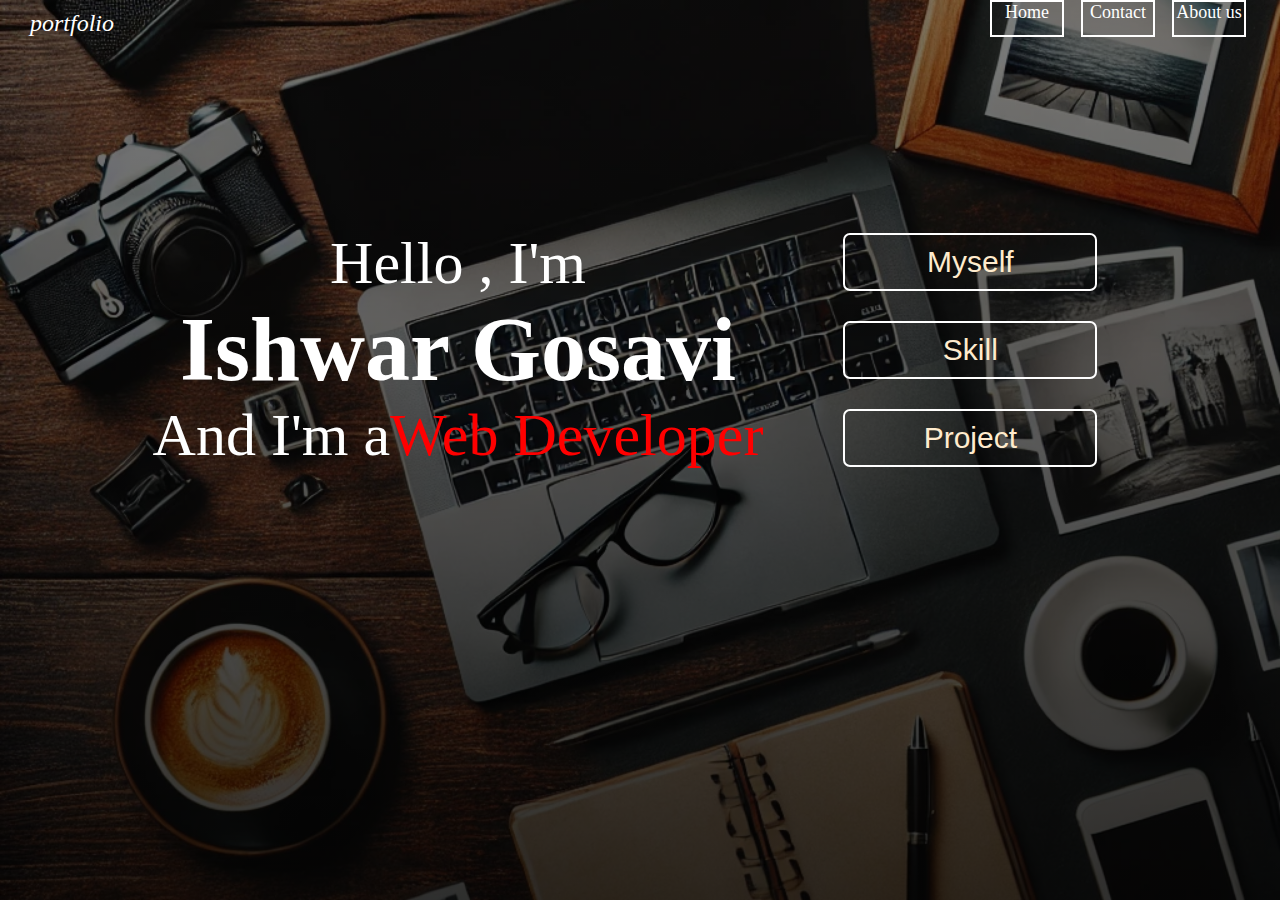
<file: index.html>
<!DOCTYPE html>
<html lang="en">
<head>
    <meta charset="UTF-8">
    <meta name="viewport" content="width=device-width, initial-scale=1.0">
    <title>portfolio</title>
    <link rel="stylesheet" href="style.css">
</head>
<body></header>
        <div class="root">
            <div class="navbar">
                <div class="info">
                   <i>portfolio</i>
                </div>
                <div class="info1">
                   <p>Home</p>
                   <p>Contact</p>
                   <p>About us</p>
                </div>
            </div>
           <div class="mainandbutton">

            <span class="mainsection">
                <p>Hello , I'm</p>
                <h1>Ishwar Gosavi</h1>
                <div class="bold">
                    <div class="one">
                 <p>And I'm a </p>
                    </div>
                    <div class="two">
                 <p> Web Developer</p>
                    </div>
                </div>
            </span>

                <div class="buttons">
                    <a href="myself.html" >Myself</a>
                    <a href="skil.html">Skill</a>
                    <a href="project.html">Project</a>
                </div>
            </div>  
    



        </div>
        <header>
</body>
</html>
</file>
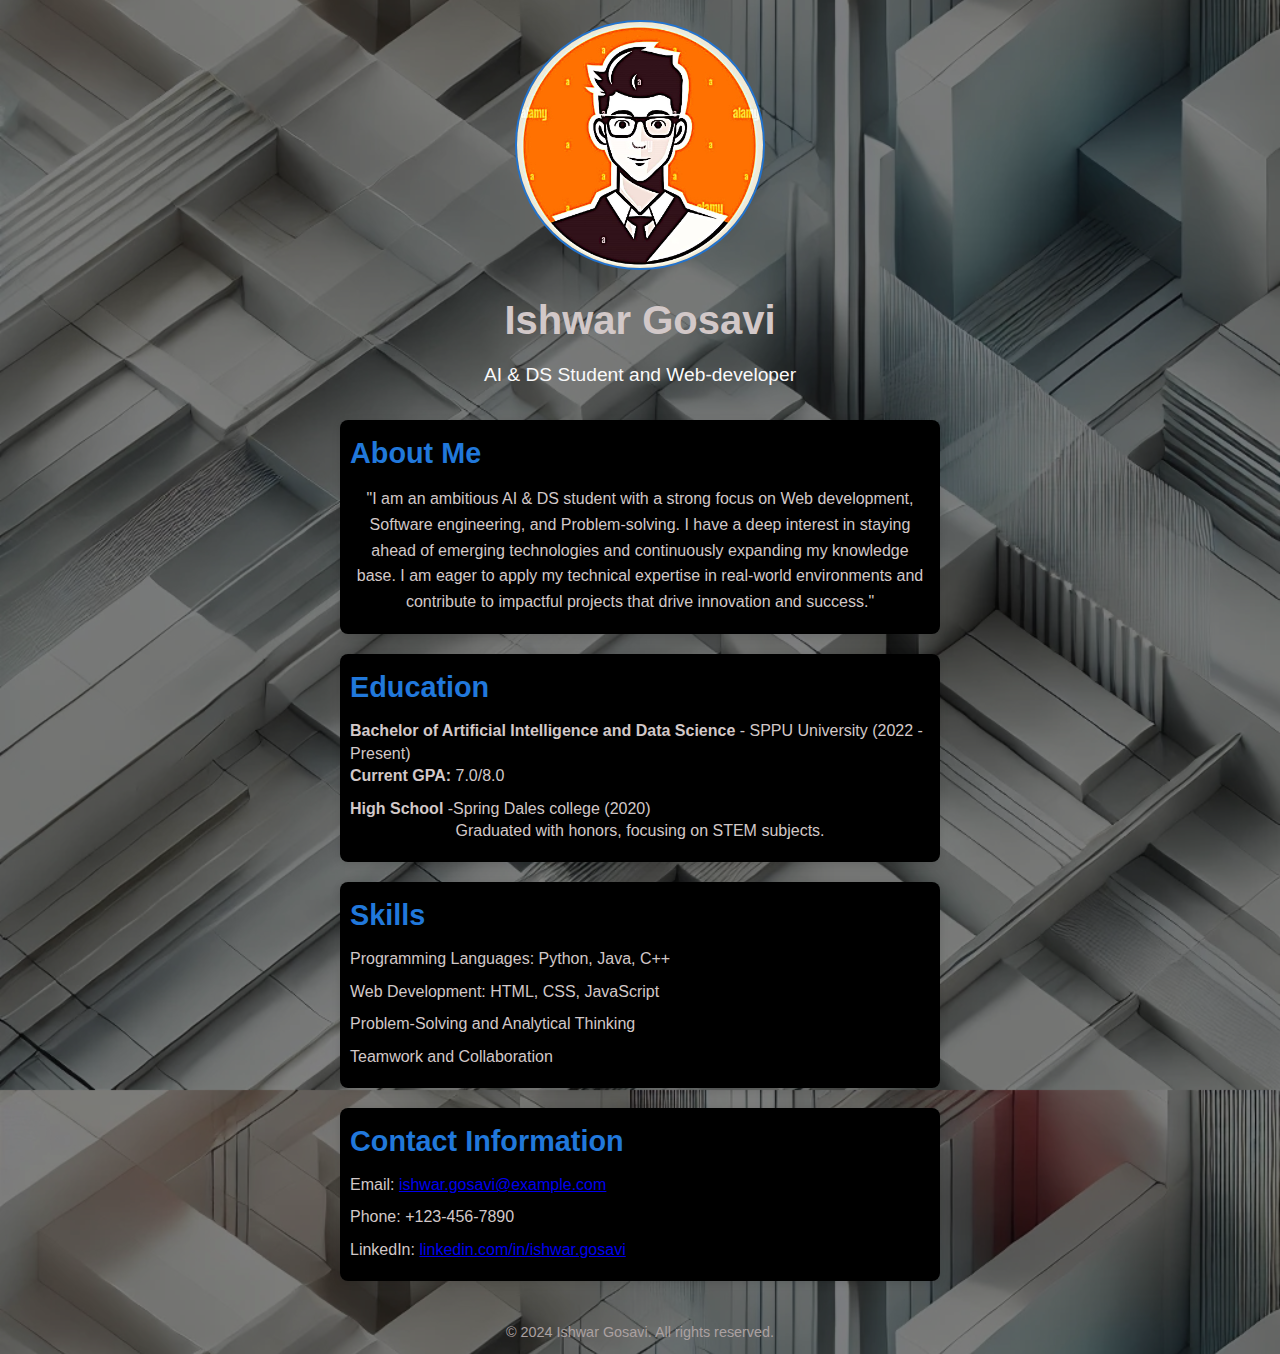
<file: myself.html>
<!DOCTYPE html>
<html lang="en">
<head>
    <meta charset="UTF-8">
    <meta http-equiv="X-UA-Compatible" content="IE=edge">
    <meta name="viewport" content="width=device-width, initial-scale=1.0">
    <title>Student Profile</title>
    <link rel="stylesheet" href="mstyle.css">
</head>
<body>
    <header>
        <div class="profile-picture">
            <img src="profile icon.jpg" alt="Student Photo">
        </div>
        <h1>Ishwar Gosavi</h1>
        <p class="title">AI & DS Student and Web-developer</p>
    </header>

    <section class="about">
        <h2>About Me</h2>
        <p>"I am an ambitious AI & DS student with a strong focus on Web development, Software engineering, and Problem-solving. I have a deep interest in staying ahead of emerging technologies and continuously expanding my knowledge base. I am eager to apply my technical expertise in real-world environments and contribute to impactful projects that drive innovation and success."
        </p>
    </section>

    <section class="education">
        <h2>Education</h2>
        <ul>
            <li>
                <strong>Bachelor of Artificial Intelligence and Data Science</strong> - SPPU University (2022 - Present)<br>
               
                <item><b>Current GPA:</b> 7.0/8.0</item>
            </li>
            <li>
                <strong>High School </strong> -Spring Dales college (2020)
                <p>Graduated with honors, focusing on STEM subjects.</p>
            </li>
        </ul>
    </section>

    <section class="skills">
        <h2>Skills</h2>
        <ul>
            <li>Programming Languages: Python, Java, C++</li>
            <li>Web Development: HTML, CSS, JavaScript</li>
            <li>Problem-Solving and Analytical Thinking</li>
            <li>Teamwork and Collaboration</li>
        </ul>
    </section>

    <section class="contact">
        <h2>Contact Information</h2>
        <ul>
            <li>Email: <a href="mailto:ishwar.gosavi@example.com">ishwar.gosavi@example.com</a></li>
            <li>Phone: +123-456-7890</li>
            <li>LinkedIn: <a href="https://www.linkedin.com/in/ishwar.gosavi" target="_blank">linkedin.com/in/ishwar.gosavi</a></li>
        </ul>
    </section>

    <footer>
        <p>© 2024 Ishwar Gosavi. All rights reserved.</p>
    </footer>
</body>
</html>
</file>
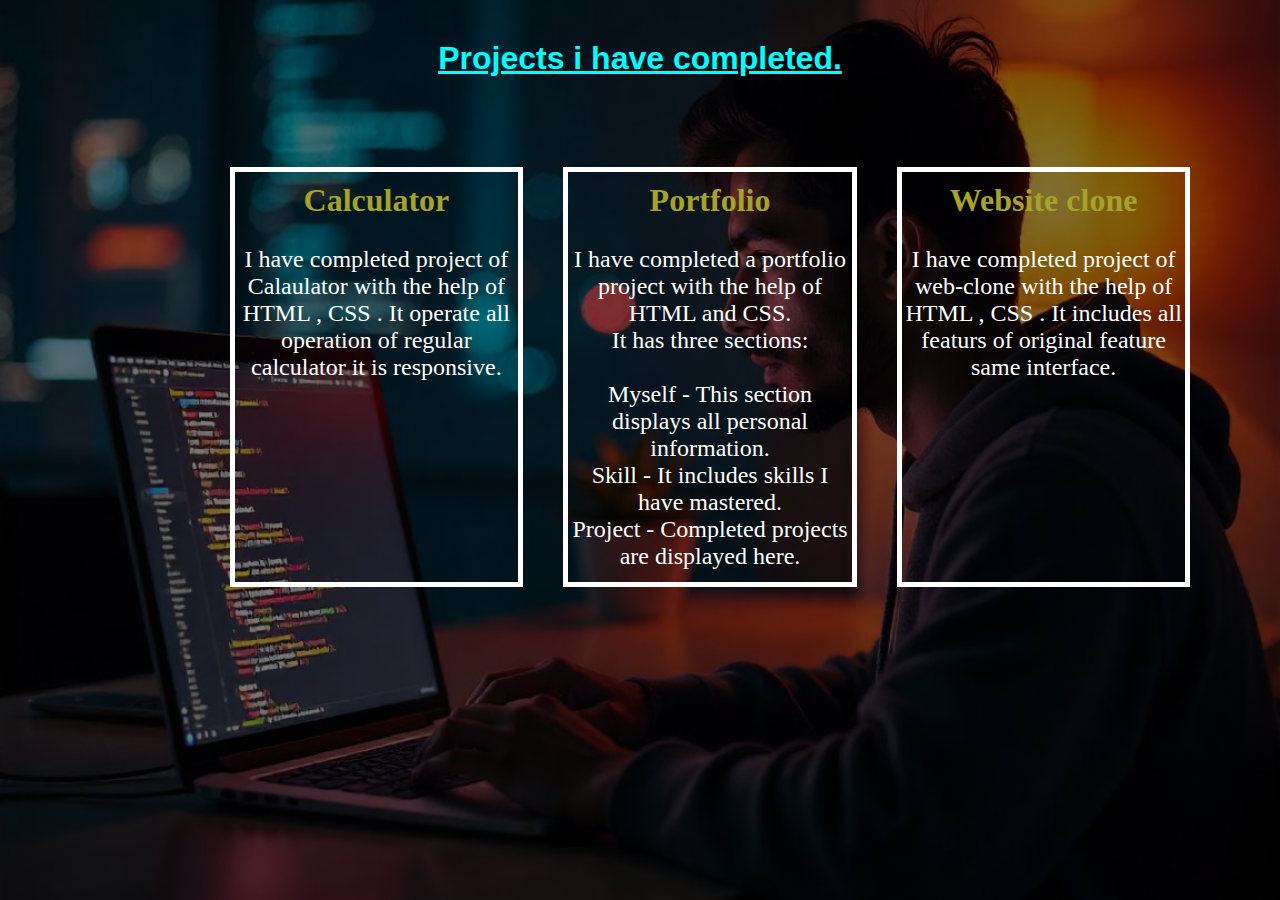
<file: project.html>
<!DOCTYPE html>
<html lang="en">
<head>
    <meta charset="UTF-8">
    <meta name="viewport" content="width=device-width, initial-scale=1.0">
    <title>project</title>
    <link rel="stylesheet" href="pstyle.css">
</head>
<body>
    <div class="main">
      <div class="text">
        <h1>Projects i have completed.</h1>
      </div>
        <div class="allcont">
            <div>
                <b style="color: rgb(165, 163, 42) ;">Calculator</b>
            <br>
            <br>
            <p>I have completed project of Calaulator with the help of HTML , CSS . It operate all operation of regular calculator it is responsive.
            </p>
            </div>
            <div>
                <b style="color: rgb(165, 163, 42) ;">Portfolio</b>
                <br>
                <br>
                    <p>I have completed a portfolio project with the help of HTML and CSS. <br>It has three sections:</p>
                     <br>
                    <ul>
                      <li class="list">Myself - This section displays all personal information.</li>
                      <li class="list">Skill - It includes skills I have mastered.</li>
                      <li class="list">Project - Completed projects are displayed here.</li>
                    </ul>
                </div>
           <div>
            <b style="color:  rgb(165, 163, 42) ;">Website clone</b>
            <br>
            <br>
            <p>I have completed project of web-clone with the help of HTML , CSS . It includes all featurs of original feature same interface.
            </p>
           </div>
        </div>

    </div>
</body>
</html>
</file>
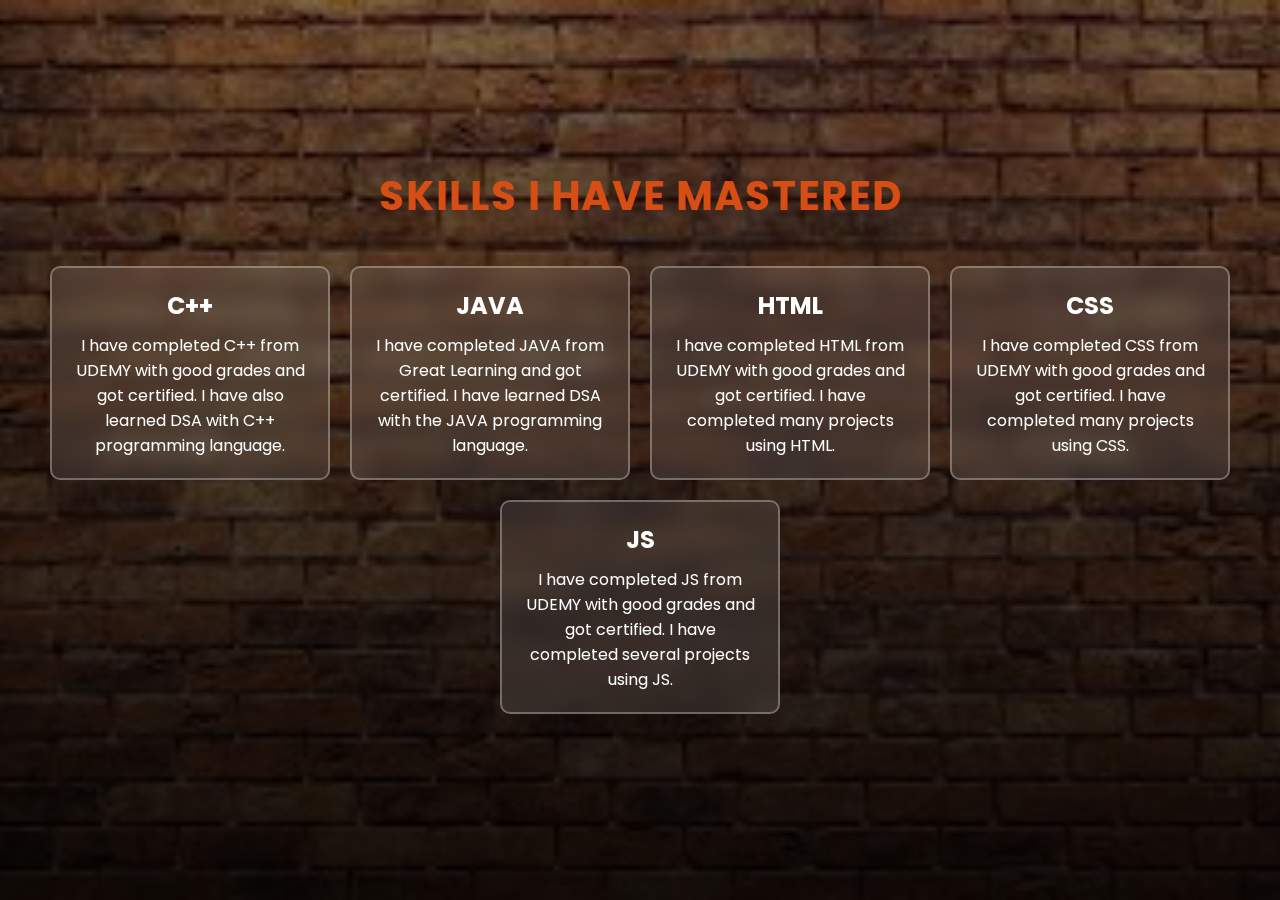
<file: skil.html>
<!DOCTYPE html>
<html lang="en">
<head>
    <meta charset="UTF-8">
    <meta name="viewport" content="width=device-width, initial-scale=1.0">
    <title>Skills</title>
    <link rel="stylesheet" href="sstyle.css">
    <link href="https://fonts.googleapis.com/css2?family=Poppins:wght@300;500;700&display=swap" rel="stylesheet">
</head>
<body>
    <div class="main">
        <div class="text">
            <h1>Skills I Have Mastered</h1>
        </div>
        <div class="allcont">
            <div class="skill-card">
                <b>C++</b>
                <p>I have completed C++ from UDEMY with good grades and got certified. I have also learned DSA with C++ programming language.</p>
            </div>
            <div class="skill-card">
                <b>JAVA</b>
                <p>I have completed JAVA from Great Learning and got certified. I have learned DSA with the JAVA programming language.</p>
            </div>
            <div class="skill-card">
                <b>HTML</b>
                <p>I have completed HTML from UDEMY with good grades and got certified. I have completed many projects using HTML.</p>
            </div>
            <div class="skill-card">
                <b>CSS</b>
                <p>I have completed CSS from UDEMY with good grades and got certified. I have completed many projects using CSS.</p>
            </div>
            <div class="skill-card">
                <b>JS</b>
                <p>I have completed JS from UDEMY with good grades and got certified. I have completed several projects using JS.</p>
            </div>
        </div>
    </div>
</body>
</html>
</file>
<file: style.css>
*{
    margin: 0;
    padding: 0;
}

.root{
    background:linear-gradient(rgba(0,0,0,0.5),rgba(0,0,0,0.8)),url(1726f010-cc34-4565-9088-47f4610f11c1.webp);
    background-size: cover;
    background-position: center;
    height: 100vh;
    width: 100vw;
}

.navbar{
    display: flex;
}

.info{
    padding-left: 30px;
    padding-top: 10px;
    width: 75%;
    font-size: x-large;
    color: white;
}

.info1{
    width: 20%;
    font-size: large;
    display: flex;
    justify-content: space-between;
    color: white;
}

.info1 p{
    width: 70px;
    border: 2px solid white;
    text-align: center;
}

.mainsection{
    padding-top: 15%;
    padding-right: 50px;
    color: white;
    justify-content: center;
    text-align: center;
}
.mainsection p{
    font-size: 60px;
}
.mainsection h1{
    font-size: 90px;
}
.bold{
    display: flex;
    justify-content: center;
    text-align: center;
}
.two{
    color: red;
}

.buttons{
    padding-top: 13%;
    margin: 30px;
    justify-content: space-evenly;
}
.buttons a{
    margin-bottom: 30px;
    padding-top: 10px;
    width: 250px;
    font-family:Verdana, Geneva, Tahoma, sans-serif;
    text-align: center;
    font-size: 30px;
    text-transform: capitalize;
    text-decoration: double;
    display: flex;
    flex-direction: column;
    color: blanchedalmond;
    border: 2px solid rgb(255, 255, 255);
    border-radius: 7px;
    padding-bottom: 10px;
}

.buttons a:hover{
    background-color: rgb(217, 54, 54);
}

.mainandbutton{
    display: flex;
    justify-content: center;
    flex-direction: row;

}
</file>
<file: mstyle.css>
* {
    margin: 0;
    padding: 0;
    box-sizing: border-box;
    font-family: Arial, sans-serif;
}

body {
    background-image:linear-gradient(rgb(0,0,0,0.5),rgba(0,0,0,0.5)),url(profileback.jpg);
    height: 100vh;
    width: 100vw;
    background-position: center;
    background-size: cover ;
    color: rgb(210, 200, 200);
    line-height: 1.6;
    display: flex;
    flex-direction: column;
    align-items: center;
    padding: 20px;
}

/* Header */
header {
    text-align: center;
    margin-bottom: 20px;
}

.profile-picture img {
    border-radius: 50%;
    width: 250px;
    height: 250px;
    object-fit: cover auto;
    margin-bottom: 10px;
    border: 2px solid #2273cf;
}

h1 {
    font-size: 2.5em;
    margin-bottom: 0.2em;
}

.title {
    color: #f9f9fa;
    font-size: 1.2em;
}

/* Section Styles */
section {
    width: 80%;
    max-width: 600px;
    margin-bottom: 20px;
    padding: 10px;
    background: #000000;
    border-radius: 8px;
    box-shadow: 0 2px 8px rgba(0, 0, 0, 0.1);
}

h2 {
    font-size: 1.8em;
    margin-bottom: 10px;
    color: #2178db;
}

/* Paragraph and List Styles */
p {
    font-size: 1em;
    text-align: center;
    margin-bottom: 10px;
}

ul {
    list-style: none;
    padding: 0;
}

ul li {
    font-size: 1em;
    margin: 10px 0;
    line-height: 1.4;
}

/* Footer */
footer {
    text-align: center;
    margin-top: 20px;
    font-size: 0.9em;
    color: #aba1a1;
}
</file>
<file: pstyle.css>
*{
    padding: 0;
    margin: 0;
}

.main{
    background-image:linear-gradient(rgba(0,0,0,0.5),rgba(0,0,0,0.5)),url(freepik__candid-image-photography-natural-textures-highly-r__9428.jpeg);
    height: 100vh;
    width: 100vw;
    background-position: center;
    background-size: cover;
}

.list{
    list-style: none;
}
.text{
    padding-top: 40px;
    justify-content: center;
    text-align: center;
    color: white;
    font-family:Arial, Helvetica, sans-serif;
}

.text h1{
    text-decoration: underline;
    font-family:arial;
    color: aqua;
}

.allcont{
    padding: 7%;
    display: flex;
    margin-left: 100px;
}

.allcont div{
    font-size: x-large;
    height: 400px;
    color: white;
    border: 5px solid white;
    padding-top: 10px;
    width: 300px;
    text-decoration: none;   
    text-align: center; 
    margin-left: 40px;
}

.allcont b{
    font-size: xx-large;
    text-decoration: dotted;
}

.allcont {
    font-size: x-large;
}

.allcont div:hover{
border-color: rgb(255, 0, 0);
}
</file>
<file: sstyle.css>
/* Resetting default margin and padding */
* {
    padding: 0;
    margin: 0;
    box-sizing: border-box;
}

body {
    background-image:linear-gradient(rgba(78, 69, 69, 0.5),rgba(194, 167, 167, 0.9)),url(imgafe.jpg);
    background-position: center;
    background-size: cover auto;
    height: 100vh;
    width: 100vw;

    font-family: 'Poppins', sans-serif;
    overflow-x: hidden;
}

.main {
    background-image: linear-gradient(rgba(0, 0, 0, 0.5), rgba(0, 0, 0, 0.9)), url('imgafe.jpg');
    background-position: center;
    background-size: cover;
    height: 100vh;
    width: 100vw;
    display: flex;
    flex-direction: column;
    align-items: center;
    justify-content: center;
}

.text {
    text-align: center;
    color: #d74e14;
    margin-bottom: 20px;
}

.text h1 {
    font-size: 2.5rem;
    font-weight: 700;
    text-transform: uppercase;
    letter-spacing: 2px;
}

.allcont {
    display: flex;
    gap: 20px;
    padding: 20px;
    flex-wrap: wrap;
    justify-content: center;
}

.skill-card {
    background: rgba(255, 255, 255, 0.1);
    border: 2px solid rgba(255, 255, 255, 0.3);
    backdrop-filter: blur(10px);
    border-radius: 10px;
    color: white;
    text-align: center;
    padding: 20px;
    width: 280px;
    transition: all 0.5s ease;
    position: relative;
    overflow: hidden;
}

.skill-card b {
    font-size: 1.5rem;
    margin-bottom: 10px;
    display: block;
}

.skill-card p {
    font-size: 1rem;
    margin-top: 10px;
}

.skill-card::before {
    content: '';
    position: absolute;
    top: 0;
    left: -100%;
    width: 100%;
    height: 100%;
    background: rgba(37, 186, 173, 0.749);
    transition: 0.5s;
    z-index: 0;
}

.skill-card:hover::before {
    left: 0;
}

.skill-card:hover {
    border-color: cyan;
    transform: translateY(-10px);
    box-shadow: 0 10px 20px rgba(0, 0, 0, 0.5);
}

.skill-card b,
.skill-card p {
    position: relative;
    z-index: 1;
}
</file>
